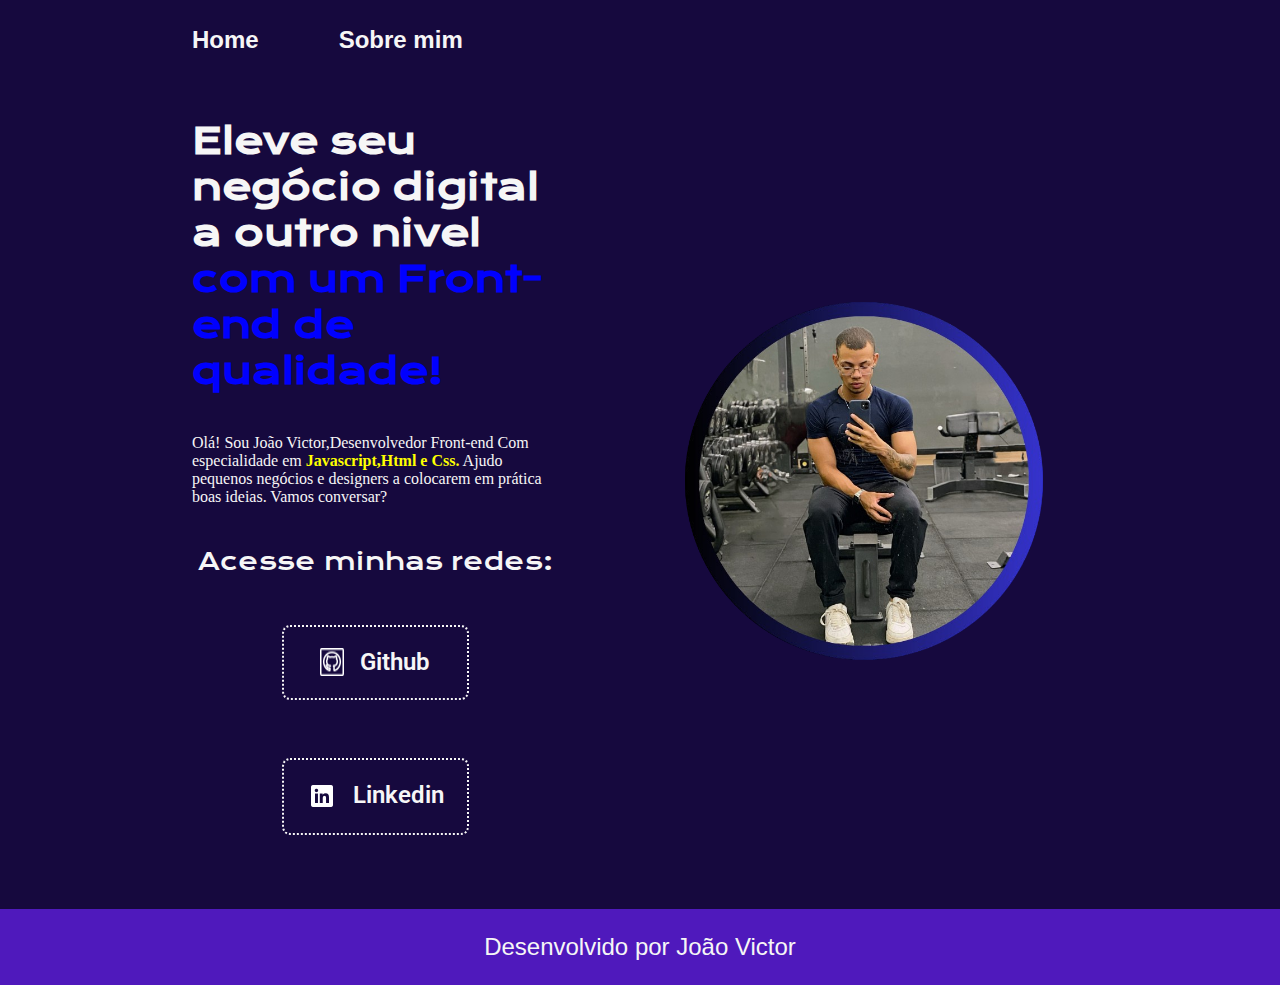
<file: index.html>
<!DOCTYPE html>
<html lang="PT-Br">
<head>
    <meta charset="UTF-8">
    <meta name="viewport" content="width=device-width, initial-scale=1.0">
    <title>Portifolio</title>
    <link rel="stylesheet" href="styles/style.css">
</head>
<body>
    
    <header class="Cabecalho">
        <nav class="cabecalho_menu">
            <a  class="cabecalho_menu" href="index.html">Home</a>
            <a class="cabecalho_menu" href="about.html">Sobre mim</a>
        </nav>
    </header>
    <main class="apresentacao">
        <section class="apresentacao_conteudo">
            <h1 class="apresentacao-conteudo-titulo">Eleve seu negócio digital a outro nivel <strong class="titulo-Destaque">com um Front-end de qualidade!</strong></h1>
            <p class="Paragrafo-fonte">Olá! Sou João Victor,Desenvolvedor Front-end Com especialidade em <strong class="linguagem">Javascript,Html e Css.</strong> Ajudo pequenos negócios e designers a colocarem em prática boas ideias. Vamos conversar?</p>
            <div class="botao-link">
                <h2 class="subtitulo_do_botao">Acesse minhas redes:</h2>
            <a class="botoesdelink" href="https://github.com/joaov1ct00r">
                <img src="Assets-aula2-curso3-html-e-css-main/assets/git.png" alt="github">
                Github
            </a>
            <a class="botoesdelink" href="https://www.linkedin.com/in/joao-victor-92ba872a6/">
                <img src="Assets-aula2-curso3-html-e-css-main/assets/linkedin1.png" alt="linkedin">
                Linkedin
            </a>
            </div>
          
        </section>
        <img class="apresentacao_imagem"
        
        src="Black_and_Gold_Simple_Business_Man_LinkedIn_Profile_Picture__1_-removebg.png" alt="Fotojoão">
    </main>
    <footer>
        <p class="rodape">Desenvolvido por João Victor</p>
    </footer>

</body>
</html>
</file>
<file: styles/style.css>
@import url('https://fonts.googleapis.com/css2?family=Krona+One&family=Montserrat:ital,wght@0,100..900;1,100..900&family=Roboto:ital,wght@0,100;0,300;0,400;0,500;0,700;0,900;1,100;1,300;1,400;1,500;1,700;1,900&display=swap');

:root{
 --cor-primaria :#000000;
 --cor-secundaria : #f6f6f6;
 --cor-terciaria : #16093e;
 --cor-quartearia : #0000ff;
 --cor-quintuaria : #ffff00;
 --cor-hover :#6a6c9483;
 --font-prima : 'Krona one' , 'san-serif';
 --font-secundaria: 'Monyserrat' , sans-serif;

}

*{
    margin: 0;
    padding: 0;
}
body{
    background-color: var(--cor-terciaria);
    background-size: cover;
    color: var(--cor-secundaria);
    box-sizing: border-box;   
}
.titulo-Destaque{
    color: var(--cor-quartearia);
}
.Cabecalho{
 padding: 2%  0 0 15%;

}

.cabecalho_menu{
    display: flex;
    gap: 80px;
    text-decoration: none;
}
.cabecalho_menu{
    font-family: var(--font-secundaria);
    font-size: 1.5rem;
    font-weight: 600;
    color: var(--cor-secundaria);
    text-decoration: none;
}

.linguagem{
    color: var(--cor-quintuaria)
}

.apresentacao {
    padding: 5% 15%;
    display: flex;
   align-items: center;
   justify-content: space-between;
   gap: 82px;
}

.apresentacao_conteudo{
    width: 50%;
    display: flex;
    flex-direction: column;
    gap: 40px;

}

.apresentacao-conteudo-titulo{
    font-family: var(--font-prima);
    font-size: 2.25rem;
},
.Paragrafo-fonte{
    font-size: 2.25rem;
    font-family: var(--font-secundaria);
}
.botao-link{
    display: flex;
    flex-direction: column;
    justify-content: space-between;
    align-items: center;
    gap: 38px;
}
.subtitulo_do_botao{
 font-family: var(--font-prima);
   
 font-weight: 400;
 font-size: 1.5rem;
}

.botoesdelink{
    display: flex;
    justify-content: center;
    border: 2px dotted var(--cor-secundaria);
    width: 50%;
    text-align: center;
    gap: 16px;
    border-radius: 8px;
    font-size: 1.5rem; font-weight: 600;
    padding: 21.5px 0;
    text-decoration: none;
    color: var(--cor-secundaria);
    margin: 10px;
    font-family:"Roboto", sans-serif;

}
.botoesdelink:hover{
    background-color: #b4b5c8e8;
}
.apresentacao_imagem{
    width: 50%;
}
.rodape{
    padding: 24px;
    color: var(--cor-secundaria);
    background-color: rgb(79, 25, 188);
    text-align: center;
    font-family: var(--font-secundaria);
    font-size: 1.5rem;
    font-weight: 400;
}
@media (max-width: 1200px) {
    .Cabecalho{
      padding: 10%;  
    }
    .cabecalho_menu{
    justify-content:center ;
    }

    .apresentacao{
        flex-direction: column;
        padding: 5%;
    }
    .apresentacao_conteudo{
        width: auto;
    }
}
</file>
